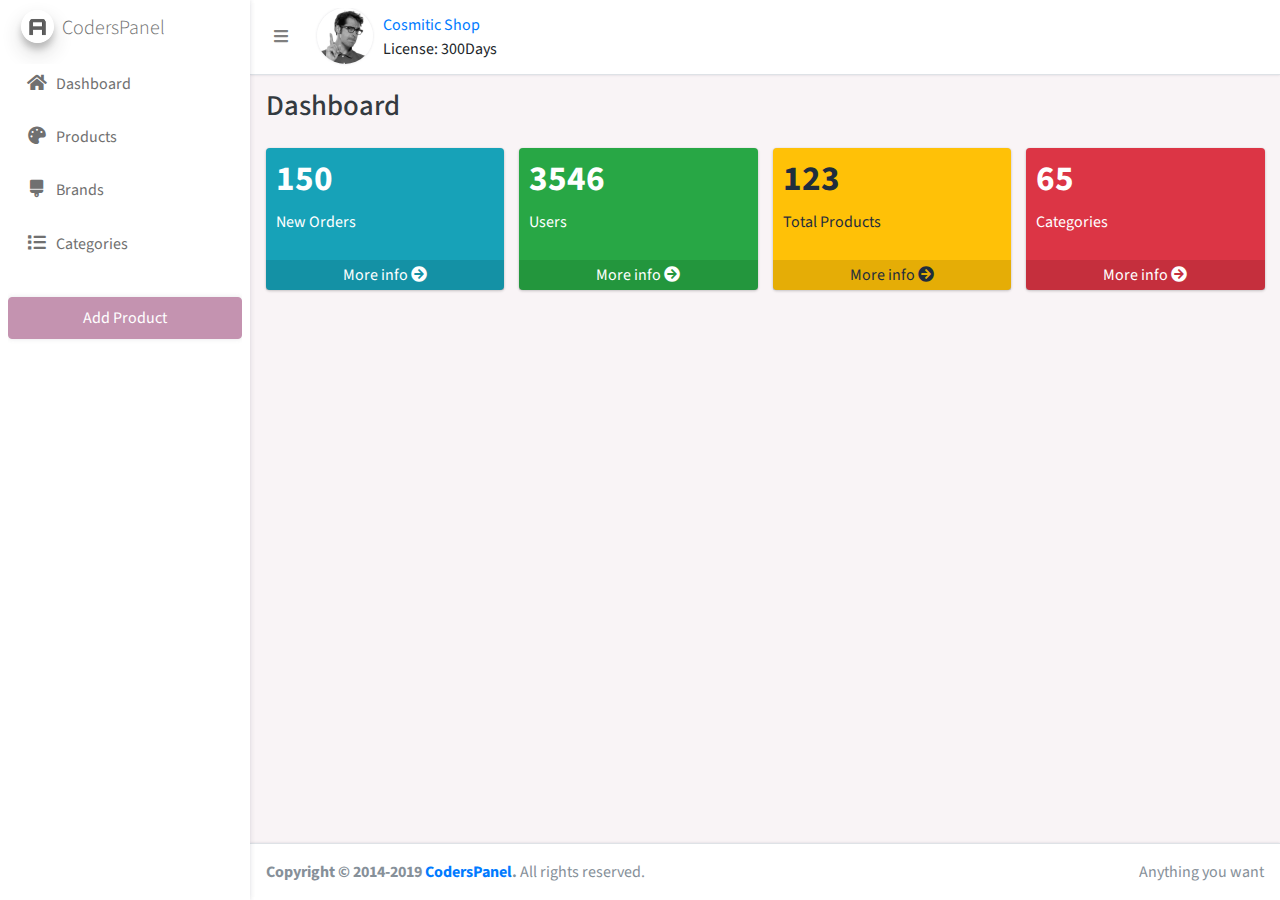
<file: index.html>
<!DOCTYPE html>
<!--
This is a starter template page. Use this page to start your new project from
scratch. This page gets rid of all links and provides the needed markup only.
-->
<html lang="en">
<head>
  <meta charset="utf-8">
  <meta name="viewport" content="width=device-width, initial-scale=1">
  <meta http-equiv="x-ua-compatible" content="ie=edge">

  <title>AdminLTE 3 | Starter</title>

  <!-- Font Awesome Icons -->
  <link rel="stylesheet" href="plugins/fontawesome-free/css/all.min.css">
  <!-- Theme style -->
  <link rel="stylesheet" href="dist/css/adminlte.min.css">
  <link rel="stylesheet" href="https://code.ionicframework.com/ionicons/2.0.1/css/ionicons.min.css">
  <!-- Google Font: Source Sans Pro -->
  <link href="https://fonts.googleapis.com/css?family=Source+Sans+Pro:300,400,400i,700" rel="stylesheet">
  <!-- Personal Touch -->
  <link rel="stylesheet" href="admin/admin.css">
</head>
<body class="hold-transition sidebar-mini">
<div class="wrapper">

  <!-- Navbar -->
  <nav class="main-header navbar navbar-expand navbar-white navbar-light">
    <!-- Left navbar links -->
    <ul class="navbar-nav">
      <li class="nav-item">
        <a class="nav-link" data-widget="pushmenu" href="#"><i class="fas fa-bars"></i></a>
      </li>
    </ul>
    <div class="user-panel mt-3 pb-3 mb-3 d-flex">
      <div class="image">
        <img src="dist/img/user2-160x160.jpg" class="img-circle elevation-2" alt="User Image">
      </div>
      <div class="info">
        <a href="#" class="d-block">Cosmitic Shop</a>
        <span class="license">License: 300Days</span>
      </div>
    </div>
    <!-- Right navbar links -->
    <!-- <ul class="navbar-nav ml-auto">
      <li class="nav-item">
        <a class="nav-link" data-widget="control-sidebar" data-slide="true" href="#"><i
            class="fas fa-th-large"></i></a>
      </li>
    </ul> -->
  </nav>
  <!-- /.navbar -->

  <!-- Main Sidebar Container -->
  <aside class="main-sidebar sidebar-dark-primary elevation-4">
    <!-- Brand Logo -->
    <a href="index3.html" class="brand-link">
      <img src="dist/img/AdminLTELogo.png" alt="AdminLTE Logo" class="brand-image img-circle elevation-3"
           style="opacity: .8">
      <span class="brand-text font-weight-light">CodersPanel</span>
    </a>

    <!-- Sidebar -->
    <div class="sidebar">
      <!-- Sidebar Menu -->
      <nav class="mt-2">
        <ul class="nav nav-pills nav-sidebar flex-column" data-widget="treeview" role="menu" data-accordion="false">
          <!-- Add icons to the links using the .nav-icon class
               with font-awesome or any other icon font library -->
          <li class="nav-item">
            <a href="#" class="nav-link active">
              <i class="nav-icon fas fa-home"></i>
              <p>Dashboard</p>
            </a>
          </li>
          <li class="nav-item">
            <a href="#" class="nav-link active">
              <i class="nav-icon fas fa-palette"></i>
              <p>Products</p>
            </a>
          </li>
          <li class="nav-item">
            <a href="#" class="nav-link active">
              <i class="nav-icon fas fa-brush"></i>
              <p>Brands</p>
            </a>
          </li>
          <li class="nav-item">
            <a href="#" class="nav-link active">
              <i class="nav-icon fas fa-list"></i>
              <p>Categories</p>
            </a>
          </li>
          <li class="nav-item">
            <a href="#" class="add-product nav-link btn btn-block btn-info btn">Add Product</a>
          </li>
        </ul>
      </nav>
      <!-- /.sidebar-menu -->
    </div>
    <!-- /.sidebar -->
  </aside>

  <!-- Content Wrapper. Contains page content -->
  <div class="content-wrapper">
    <!-- Content Header (Page header) -->
    <div class="content-header">
      <div class="container-fluid">
        <div class="row mb-2">
          <div class="col-sm-6">
            <h1 class="m-0 text-dark">Dashboard</h1>
          </div><!-- /.col -->
        </div><!-- /.row -->
      </div><!-- /.container-fluid -->
    </div>
    <!-- /.content-header -->

    <!-- Main content -->
    <section class="content">
      <div class="container-fluid">
        <!-- Small boxes (Stat box) -->
        <div class="row">
          <div class="col-lg-3 col-6">
            <!-- small box -->
            <div class="small-box bg-info">
              <div class="inner">
                <h3>150</h3>
                <p>New Orders</p>
              </div>
              <div class="icon">
                <i class="ion ion-bag"></i>
              </div>
              <a href="#" class="small-box-footer">More info <i class="fas fa-arrow-circle-right"></i></a>
            </div>
          </div>
          <!-- ./col -->
          <div class="col-lg-3 col-6">
            <!-- small box -->
            <div class="small-box bg-success">
              <div class="inner">
                <h3>3546</h3>
                <p>Users</p>
              </div>
              <div class="icon">
                <i class="ion ion-person"></i>
              </div>
              <a href="#" class="small-box-footer">More info <i class="fas fa-arrow-circle-right"></i></a>
            </div>
          </div>
          <!-- ./col -->
          <div class="col-lg-3 col-6">
            <!-- small box -->
            <div class="small-box bg-warning">
              <div class="inner">
                <h3>123</h3>

                <p>Total Products</p>
              </div>
              <div class="icon">
                <i class="ion ion-paintbrush"></i>
              </div>
              <a href="#" class="small-box-footer">More info <i class="fas fa-arrow-circle-right"></i></a>
            </div>
          </div>
          <!-- ./col -->
          <div class="col-lg-3 col-6">
            <!-- small box -->
            <div class="small-box bg-danger">
              <div class="inner">
                <h3>65</h3>
                <p>Categories</p>
              </div>
              <div class="icon">
                <i class="ion ion-android-list"></i>
              </div>
              <a href="#" class="small-box-footer">More info <i class="fas fa-arrow-circle-right"></i></a>
            </div>
          </div>
          <!-- ./col -->
        </div>
        <!-- /.row -->
      </div><!-- /.container-fluid -->
    </section>
    <!-- /.content -->
  </div>
  <!-- /.content-wrapper -->

  <!-- Main Footer -->
  <footer class="main-footer">
    <!-- To the right -->
    <div class="float-right d-none d-sm-inline">
      Anything you want
    </div>
    <!-- Default to the left -->
    <strong>Copyright &copy; 2014-2019 <a href="mailto:hello@coderspanel.com">CodersPanel</a>.</strong> All rights reserved.
  </footer>
</div>
<!-- ./wrapper -->

<!-- REQUIRED SCRIPTS -->

<!-- jQuery -->
<script src="plugins/jquery/jquery.min.js"></script>
<!-- Bootstrap 4 -->
<script src="plugins/bootstrap/js/bootstrap.bundle.min.js"></script>
<!-- AdminLTE App -->
<script src="dist/js/adminlte.min.js"></script>
</body>
</html>
</file>
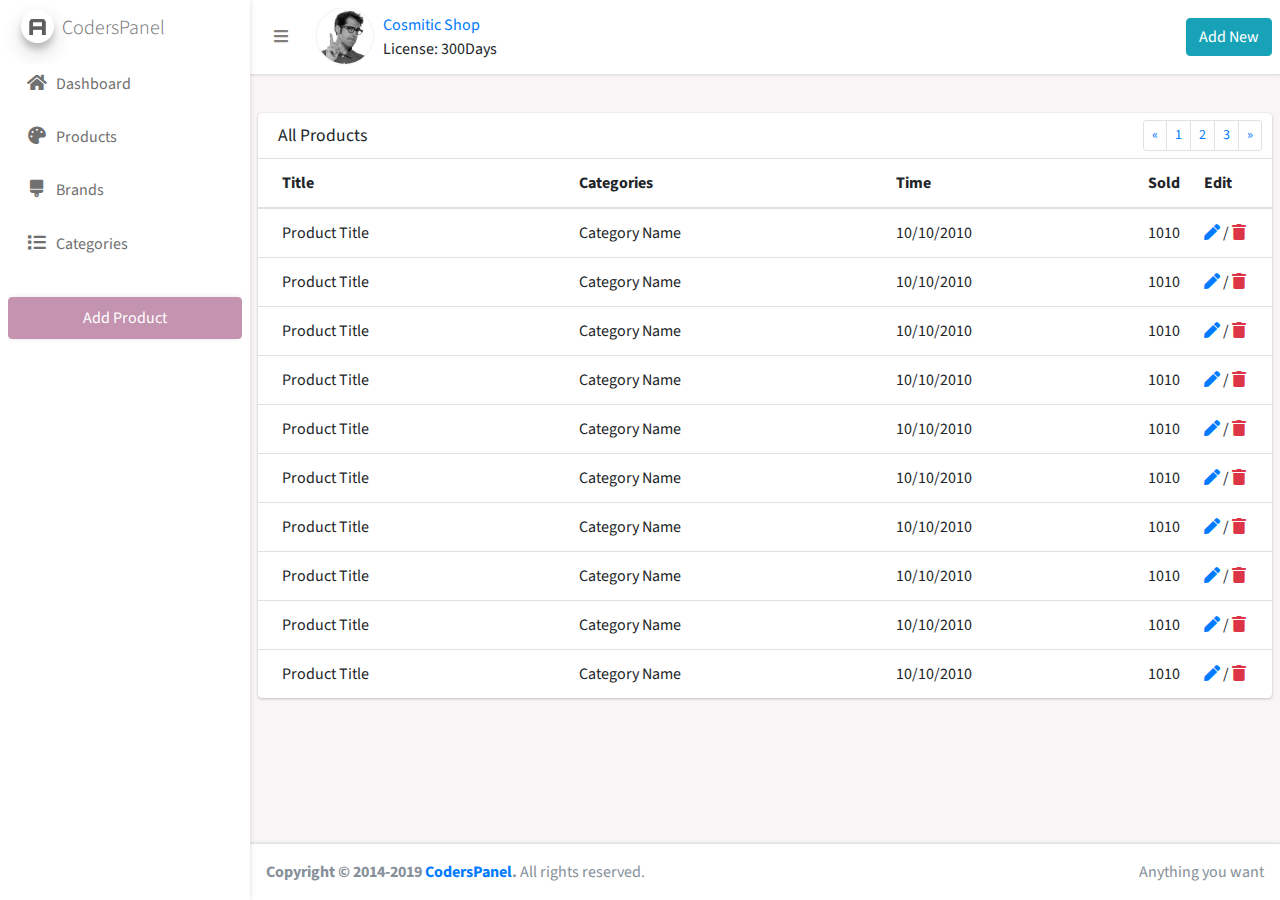
<file: AllProducts.html>
<!DOCTYPE html>
<!--
This is a starter template page. Use this page to start your new project from
scratch. This page gets rid of all links and provides the needed markup only.
-->
<html lang="en">
<head>
  <meta charset="utf-8">
  <meta name="viewport" content="width=device-width, initial-scale=1">
  <meta http-equiv="x-ua-compatible" content="ie=edge">

  <title>AdminLTE 3 | Starter</title>

  <!-- Font Awesome Icons -->
  <link rel="stylesheet" href="plugins/fontawesome-free/css/all.min.css">
  <!-- Theme style -->
  <link rel="stylesheet" href="dist/css/adminlte.min.css">
  <link rel="stylesheet" href="https://code.ionicframework.com/ionicons/2.0.1/css/ionicons.min.css">
  <!-- Google Font: Source Sans Pro -->
  <link href="https://fonts.googleapis.com/css?family=Source+Sans+Pro:300,400,400i,700" rel="stylesheet">
  <!-- Personal Touch -->
  <link rel="stylesheet" href="admin/admin.css">
</head>
<body class="hold-transition sidebar-mini">
<div class="wrapper">

  <!-- Navbar -->
  <nav class="main-header navbar navbar-expand navbar-white navbar-light">
    <!-- Left navbar links -->
    <ul class="navbar-nav">
      <li class="nav-item">
        <a class="nav-link" data-widget="pushmenu" href="#"><i class="fas fa-bars"></i></a>
      </li>
    </ul>
    <div class="user-panel mt-3 pb-3 mb-3 d-flex">
      <div class="image">
        <img src="dist/img/user2-160x160.jpg" class="img-circle elevation-2" alt="User Image">
      </div>
      <div class="info">
        <a href="#" class="d-block">Cosmitic Shop</a>
        <span class="license">License: 300Days</span>
      </div>
    </div>
    <!-- Right navbar links -->
    <ul class="navbar-nav ml-auto">
      <li class="nav-item">
        <button type="button" class="btn btn-block btn-info btn">Add New</button>
      </li>
    </ul>
  </nav>
  <!-- /.navbar -->

  <!-- Main Sidebar Container -->
  <aside class="main-sidebar sidebar-dark-primary elevation-4">
    <!-- Brand Logo -->
    <a href="index3.html" class="brand-link">
      <img src="dist/img/AdminLTELogo.png" alt="AdminLTE Logo" class="brand-image img-circle elevation-3"
           style="opacity: .8">
      <span class="brand-text font-weight-light">CodersPanel</span>
    </a>

    <!-- Sidebar -->
    <div class="sidebar">
      <!-- Sidebar Menu -->
      <nav class="mt-2">
        <ul class="nav nav-pills nav-sidebar flex-column" data-widget="treeview" role="menu" data-accordion="false">
          <!-- Add icons to the links using the .nav-icon class
               with font-awesome or any other icon font library -->
          <li class="nav-item">
            <a href="#" class="nav-link active">
              <i class="nav-icon fas fa-home"></i>
              <p>Dashboard</p>
            </a>
          </li>
          <li class="nav-item">
            <a href="#" class="nav-link active">
              <i class="nav-icon fas fa-palette"></i>
              <p>Products</p>
            </a>
          </li>
          <li class="nav-item">
            <a href="#" class="nav-link active">
              <i class="nav-icon fas fa-brush"></i>
              <p>Brands</p>
            </a>
          </li>
          <li class="nav-item">
            <a href="#" class="nav-link active">
              <i class="nav-icon fas fa-list"></i>
              <p>Categories</p>
            </a>
          </li>
          <li class="nav-item">
            <a href="#" class="add-product nav-link btn btn-block btn-info btn">Add Product</a>
          </li>
        </ul>
      </nav>
      <!-- /.sidebar-menu -->
    </div>
    <!-- /.sidebar -->
  </aside>

  <!-- Content Wrapper. Contains page content -->
  <div class="content-wrapper">
    <!-- Content Header (Page header) -->
    <div class="content-header">
      <div class="container-fluid">
        <div class="row mb-2">
          <div class="col-sm-6">
            <!-- <h1 class="m-0 text-dark">Dashboard</h1> -->
          </div><!-- /.col -->
        </div><!-- /.row -->
      </div><!-- /.container-fluid -->
    </div>
    <!-- /.content-header -->

    <!-- Main content -->
    <section class="content">
      <div class="card">
        <div class="card-header">
          <h3 class="card-title">All Products</h3>

          <div class="card-tools">
            <ul class="pagination pagination-sm float-right">
              <li class="page-item"><a class="page-link" href="#">«</a></li>
              <li class="page-item"><a class="page-link" href="#">1</a></li>
              <li class="page-item"><a class="page-link" href="#">2</a></li>
              <li class="page-item"><a class="page-link" href="#">3</a></li>
              <li class="page-item"><a class="page-link" href="#">»</a></li>
            </ul>
          </div>
        </div>
        <!-- /.card-header -->
        <div class="card-body p-0">
          <table class="table">
            <thead>
              <tr>
                <th>Title</th>
                <th>Categories</th>
                <th>Time</th>
                <th style="width: 40px">Sold</th>
                <th>Edit</th>
              </tr>
            </thead>
            <tbody>
              <tr>
                <td>Product Title</td>
                <td>Category Name</td>
                <td>10/10/2010</td>
                <td>1010</td>
                <td style="width: 80px;">
                  <a href="#"><i class="fas fa-pen"></i></a> / 
                  <a style="color: #dc3545;"href="#"><i class="fas fa-trash"></i></a>
                </td>
              </tr>
              <tr>
                <td>Product Title</td>
                <td>Category Name</td>
                <td>10/10/2010</td>
                <td>1010</td>
                <td style="width: 80px;">
                  <a href="#"><i class="fas fa-pen"></i></a> / 
                  <a style="color: #dc3545;"href="#"><i class="fas fa-trash"></i></a>
                </td>
              </tr>
              <tr>
                <td>Product Title</td>
                <td>Category Name</td>
                <td>10/10/2010</td>
                <td>1010</td>
                <td style="width: 80px;">
                  <a href="#"><i class="fas fa-pen"></i></a> / 
                  <a style="color: #dc3545;"href="#"><i class="fas fa-trash"></i></a>
                </td>
              </tr>
              <tr>
                <td>Product Title</td>
                <td>Category Name</td>
                <td>10/10/2010</td>
                <td>1010</td>
                <td style="width: 80px;">
                  <a href="#"><i class="fas fa-pen"></i></a> / 
                  <a style="color: #dc3545;"href="#"><i class="fas fa-trash"></i></a>
                </td>
              </tr>
              <tr>
                <td>Product Title</td>
                <td>Category Name</td>
                <td>10/10/2010</td>
                <td>1010</td>
                <td style="width: 80px;">
                  <a href="#"><i class="fas fa-pen"></i></a> / 
                  <a style="color: #dc3545;"href="#"><i class="fas fa-trash"></i></a>
                </td>
              </tr>
              <tr>
                <td>Product Title</td>
                <td>Category Name</td>
                <td>10/10/2010</td>
                <td>1010</td>
                <td style="width: 80px;">
                  <a href="#"><i class="fas fa-pen"></i></a> / 
                  <a style="color: #dc3545;"href="#"><i class="fas fa-trash"></i></a>
                </td>
              </tr>
              <tr>
                <td>Product Title</td>
                <td>Category Name</td>
                <td>10/10/2010</td>
                <td>1010</td>
                <td style="width: 80px;">
                  <a href="#"><i class="fas fa-pen"></i></a> / 
                  <a style="color: #dc3545;"href="#"><i class="fas fa-trash"></i></a>
                </td>
              </tr>
              <tr>
                <td>Product Title</td>
                <td>Category Name</td>
                <td>10/10/2010</td>
                <td>1010</td>
                <td style="width: 80px;">
                  <a href="#"><i class="fas fa-pen"></i></a> / 
                  <a style="color: #dc3545;"href="#"><i class="fas fa-trash"></i></a>
                </td>
              </tr>
              <tr>
                <td>Product Title</td>
                <td>Category Name</td>
                <td>10/10/2010</td>
                <td>1010</td>
                <td style="width: 80px;">
                  <a href="#"><i class="fas fa-pen"></i></a> / 
                  <a style="color: #dc3545;"href="#"><i class="fas fa-trash"></i></a>
                </td>
              </tr>
              <tr>
                <td>Product Title</td>
                <td>Category Name</td>
                <td>10/10/2010</td>
                <td>1010</td>
                <td style="width: 80px;">
                  <a href="#"><i class="fas fa-pen"></i></a> / 
                  <a style="color: #dc3545;"href="#"><i class="fas fa-trash"></i></a>
                </td>
              </tr>
            </tbody>
          </table>
        </div>
        <!-- /.card-body -->
      </div>
    </section>
    <!-- /.content -->
  </div>
  <!-- /.content-wrapper -->

  <!-- Main Footer -->
  <footer class="main-footer">
    <!-- To the right -->
    <div class="float-right d-none d-sm-inline">
      Anything you want
    </div>
    <!-- Default to the left -->
    <strong>Copyright &copy; 2014-2019 <a href="mailto:hello@coderspanel.com">CodersPanel</a>.</strong> All rights reserved.
  </footer>
</div>
<!-- ./wrapper -->

<!-- REQUIRED SCRIPTS -->

<!-- jQuery -->
<script src="plugins/jquery/jquery.min.js"></script>
<!-- Bootstrap 4 -->
<script src="plugins/bootstrap/js/bootstrap.bundle.min.js"></script>
<!-- AdminLTE App -->
<script src="dist/js/adminlte.min.js"></script>
</body>
</html>
</file>
<file: admin/admin.css>
.elevation-4 {
    box-shadow: 0 0px 5px rgba(92,93,103,.1),0 0px 5px rgba(92,93,103,.1) !important;
}
.elevation-2 {
    box-shadow: 0 0px 2px  rgba(92,93,103,.1),0 0px 3px rgba(92,93,103,.1) !important;
}

body:not(.sidebar-mini-md) .content-wrapper, body:not(.sidebar-mini-md) .main-footer, body:not(.sidebar-mini-md) .main-header {
    box-shadow: 0 0px 2px  rgba(92,93,103,.1),0 0px 3px rgba(92,93,103,.1) !important;
}
[class*="sidebar-dark"] .brand-link {
    color: #707070;
}

[class*="sidebar-dark-"] .nav-treeview > .nav-item > .nav-link:focus, [class*="sidebar-dark-"] .nav-treeview > .nav-item > .nav-link:hover {
    background-color: rgba(255,255,255,.1);
    color:#707070;
}
[class*="sidebar-dark-"] .nav-treeview > .nav-item > .nav-link.active, [class*="sidebar-dark-"] .nav-treeview > .nav-item > .nav-link.active:focus, [class*="sidebar-dark-"] .nav-treeview > .nav-item > .nav-link.active:hover {
    background-color: rgba(255,255,255,.9);
    color:#707070;
}

[class*="sidebar-dark"] .brand-link {
    border-bottom: 0px solid #4b545c;
    /* color: rgba(255,255,255,.8); */
}
[class*="sidebar-dark-"] .nav-sidebar > .nav-item > .nav-link.active {
    color: #fff;
    box-shadow: none;
}

.sidebar-dark-primary .nav-sidebar > .nav-item > .nav-link.active, .sidebar-light-primary .nav-sidebar > .nav-item > .nav-link.active {
    background-color: #fff;
    color: #707070;
}

.main-sidebar{
    background-color: #FFF;
}
.nav-sidebar > .nav-item {
    margin-bottom: 10px;
}
.content-wrapper{
    background-color: #F9F4F6;
}

.user-panel {
    padding-bottom: 0rem !important;
    margin-top: 0rem !important;
    margin-bottom: 0rem !important;
}
.user-panel img {
    height: auto;
    width: 3.5rem;
}

.add-product{
    background-color: #C493B0;
    border-color: #C493B0;
    color: #fff !important;
    box-shadow: 0 0 5px rgba(92, 93, 103, .15);
    margin-top: 20px;
}
.add-product:hover{
    border-color: #C493B0 !important;
    color: #000 !important;
}

.select2-container .select2-selection--single {
    height: 38px;
}

.select2-container--default .select2-selection--single .select2-selection__arrow {
    height: 36px;
}

.form-control{
    box-shadow: 0 0 5px rgba(92, 93, 103, .15);
    border: none;
}

.form-group, .form-check{
    margin-bottom: 3rem;
}

.no-pad{
    margin-left: -1.25rem;
}

textarea.form-control{
    height: 200px;
}
.categories .col-md-6{
    padding-left: 0px;
}
.categories .col-md-6.cat{
    padding-right: 0px;
}
/*Drop zone*/
#formdropzone{
    margin-bottom: 150px;
}
.dz-button{
    position: absolute;
    top: 50px;
    bottom: 0;
    left: 20px;
    right: 0;
    width: 95.5%;
    height: 95.5%;
    border: 3px dashed 
    #C493B0;
    border-radius: 5px;
    background-color: #FFF;
    box-shadow: 0 0 5px rgba(92, 93, 103, .15);
}
.dz-message {
    height: 100px;
}
</file>
